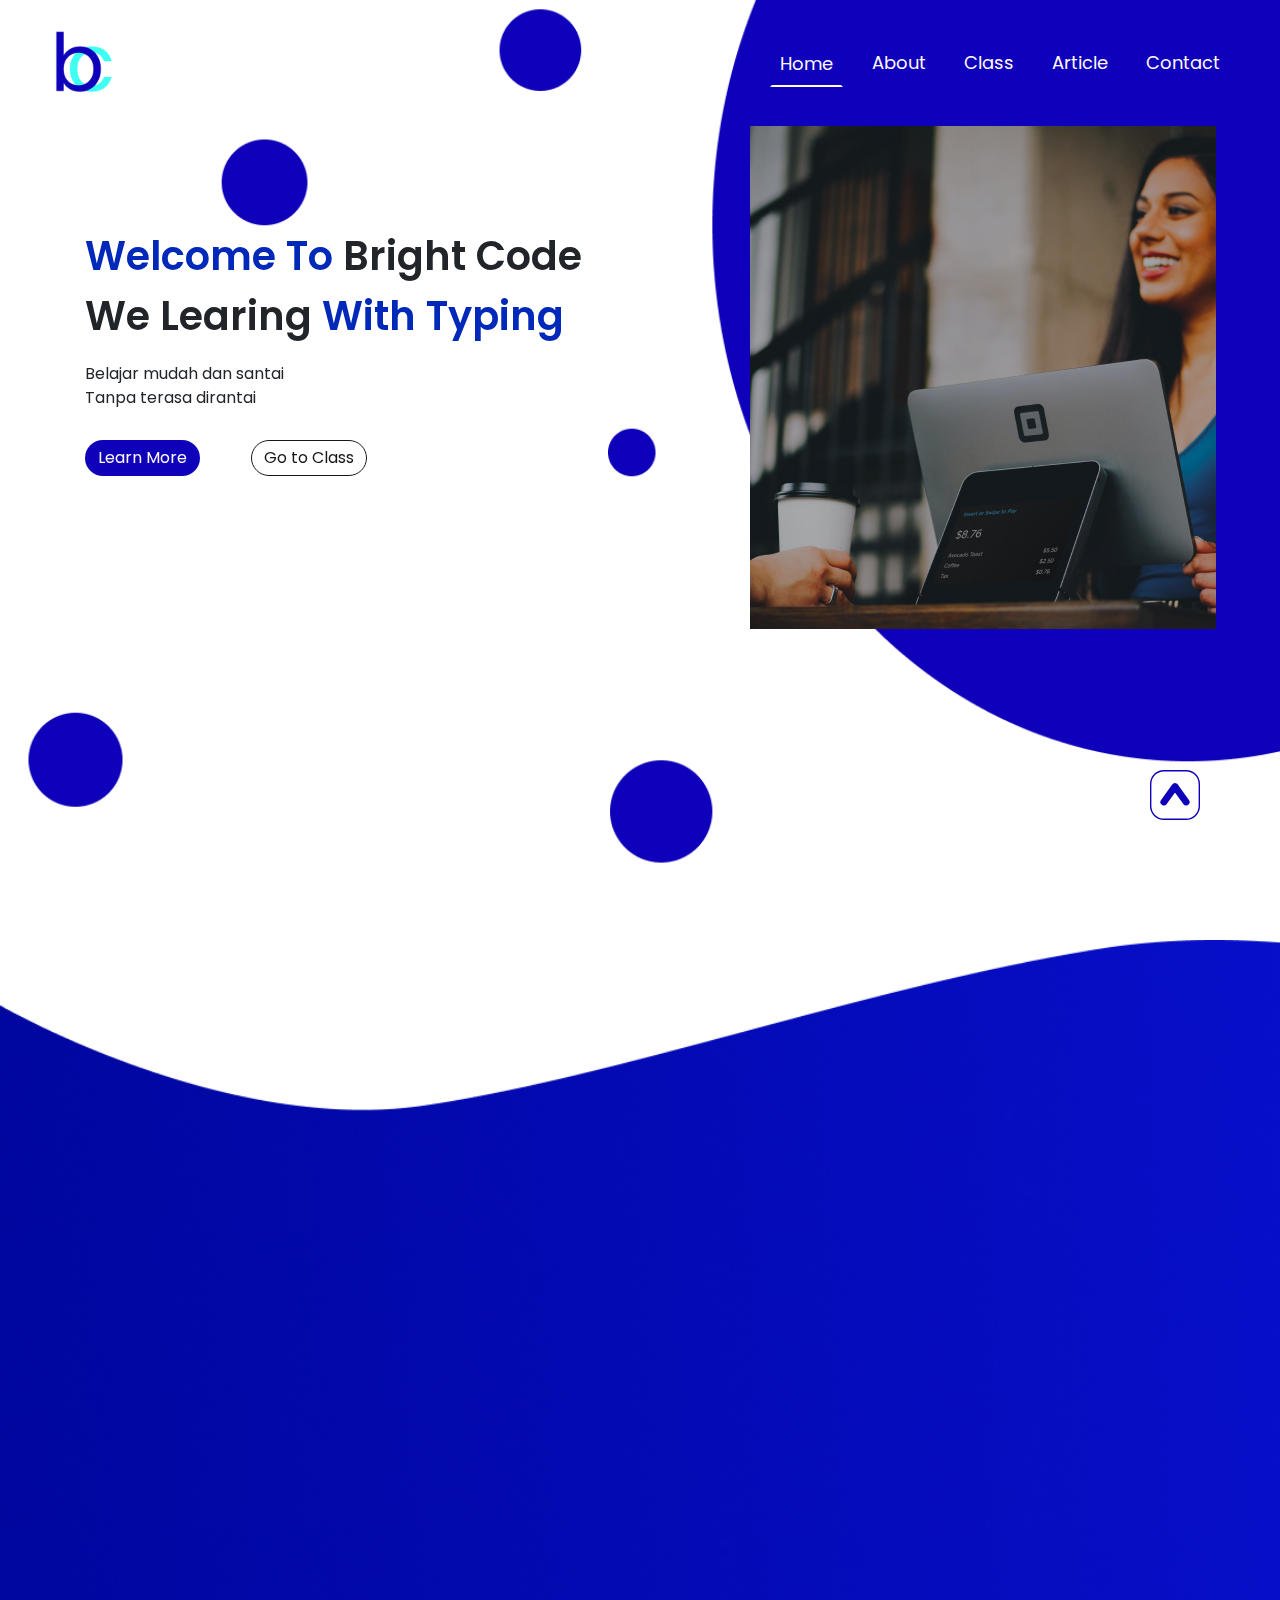
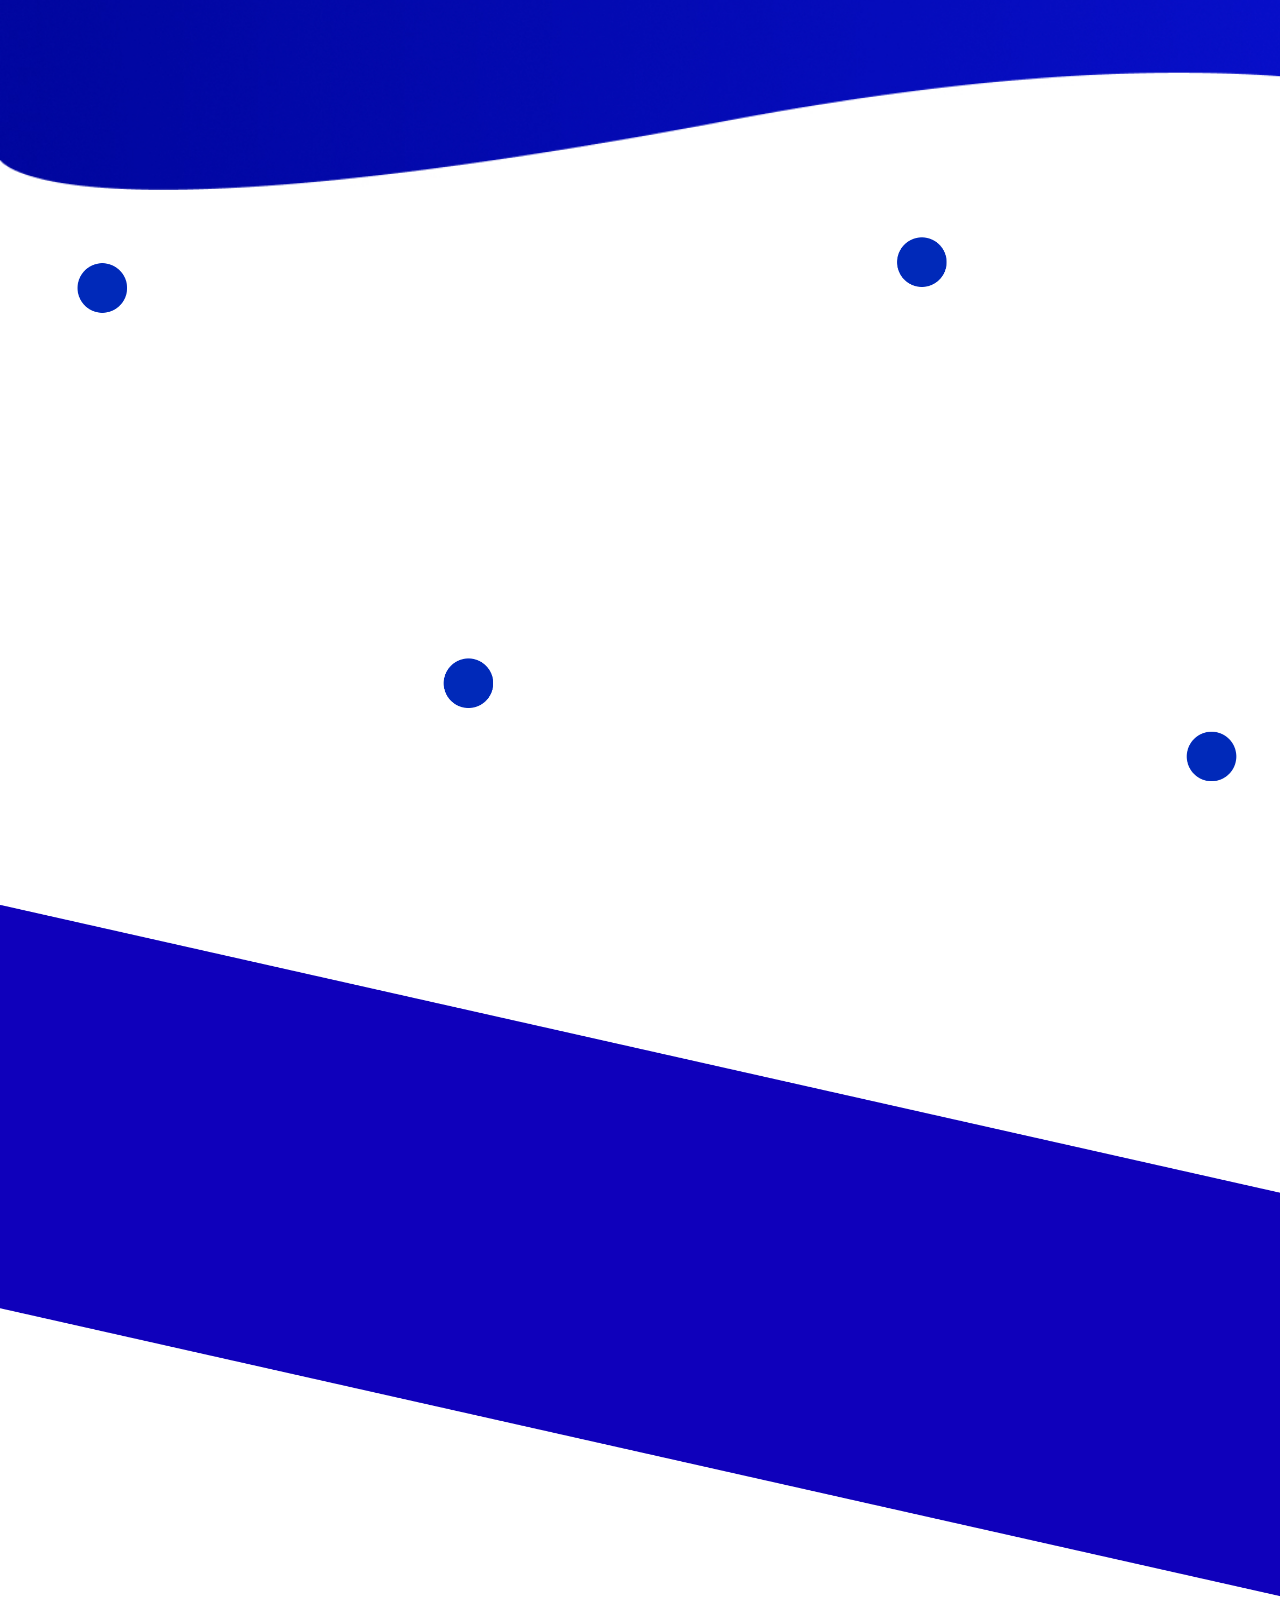
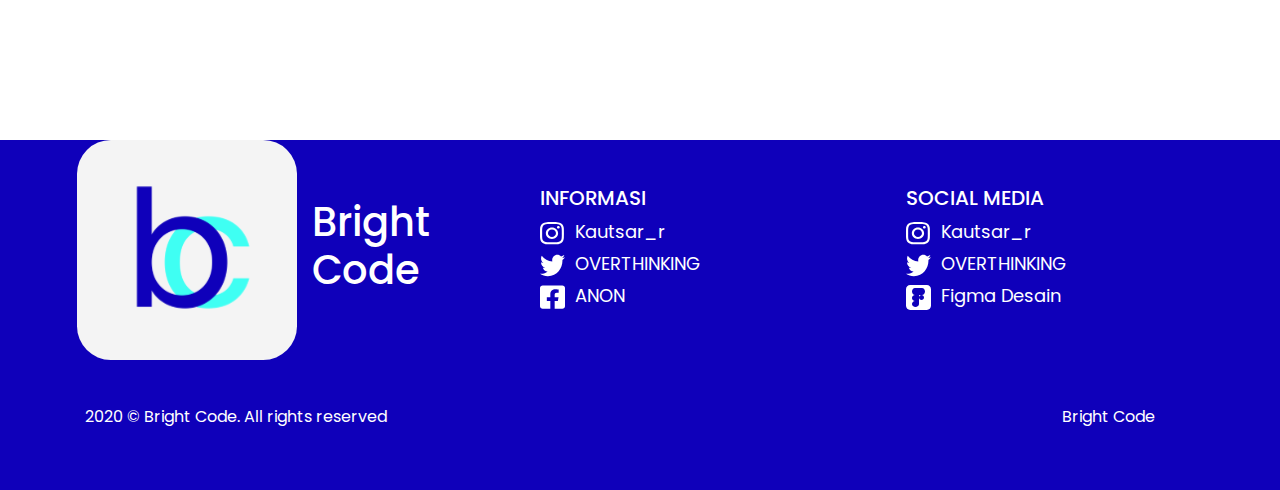
<file: index.html>
<!DOCTYPE html>
<html lang="en">
<head>
    <meta charset="UTF-8">
    <meta name="viewport" content="width=device-width, initial-scale=1.0">
    <link rel="shortcut icon" href="src/icons/ic-bright-footer.svg" type="image/x-icon">
    <link rel="icon" href="src/icons/ic-bright-footer.svg">
    <link href="https://unpkg.com/aos@2.3.1/dist/aos.css" rel="stylesheet">
    <link rel="stylesheet" href="style/main.css">
    <title>Bright!</title>
</head>
<body>
    <div class="content-homepage">
        <div class="landing" id="landing">
            <div class="container-fluid">
                <div class="row">
                    <div class="col">
                        <nav class="navbar navbar-expand-lg navbar-dark d-flex justify-content-between">
                            <a class="navbar-brand" href="index.html">
                                <img src="src/icons/ic-bright.svg" alt="Bright">
                            </a>
                            <div class="navbar-link">
                                <ul class="navbar-nav mr-auto">
                                    <li class="nav-item">
                                        <a class="nav-link aktip" href="index.html">Home</a>
                                    </li>
                                    <li class="nav-item">
                                        <a class="nav-link" href="about.html">About</a>
                                    </li>
                                    <li class="nav-item">
                                        <a class="nav-link" href="class.html">Class</a>
                                    </li>
                                    <li class="nav-item">
                                        <a class="nav-link" href="artickle.html">Article</a>
                                    </li>
                                    <li class="nav-item">
                                        <a class="nav-link" href="contact.html">Contact</a>
                                    </li>
                                </ul>
                            </div>
                        </nav>
                    </div>
                </div>
                <div class="container">
                    <div class="row">
                        <div class="col-7">
                            <div class="title-text" data-aos="fade-right" data-aos-duration="1500">
                                <p><span class="biru">Welcome To</span> Bright Code<br>
                                    We Learing <span class="biru">With Typing</span></p>
                                <p>Belajar mudah dan santai<br>
                                    Tanpa terasa dirantai</p>
                                <div class="row subtitle-text">
                                    <div class="col-3">
                                        <a href="" class="btn btn-blue">Learn More</a>
                                    </div>
                                    <div class="col-3">
                                        <a href="" class="btn btn-white">Go to Class</a>
                                    </div>
                                </div>
                            </div>
                        </div>
                        <div class="col-5">
                            <img src="src/images/banner-lp.jpg" alt="Banner" data-aos="zoom-in" data-aos-duration="1500">
                        </div>
                    </div>
                </div>
            </div>
        </div>
        <div class="about">
            <div class="container">
                <div class="row">
                    <div class="col-5 about-img">
                        <img src="/src/images/banner-about.jpg" alt="Banner" data-aos="zoom-in-up" data-aos-duration="1500">
                    </div>
                    <div class="col-7 about-text" data-aos="fade-left" data-aos-duration="1500">
                        <h1>About Us</h1>
                        <p>Team yang siap mengajar dari beginner hingga
                            intermediate dengan mentor pilihan serta cara 
                            mengajar yang efektif
                        </p>
                        <a href="" class="btn-about-see">See More</a>
                    </div>
                </div>
            </div>
        </div>
        <div class="class">
            <div class="container">
                <div class="row">
                    <div class="col-4">
                        <div class="row">
                            <div class="class-text" data-aos="fade-up" data-aos-duration="1500">
                                <h1>Classes</h1>
                                <p>Daring? Luring? atau keduanya <br>
                                    Kita bisa semuanya</p>
                                <a href="" class="btn btn-white">Learn More</a>
                            </div>
                        </div>
                    </div>
                    <div class="col-8 class-card">
                        <div class="card" data-aos="fade-up" data-aos-duration="3000">
                            <div class="card-image">
                                <img src="src/icons/ic-html.svg" class="card-img-top">
                            </div>
                            <div class="card-body">
                              <h5 class="card-title text-center">HTML</h5>
                            </div>
                        </div>
                        <div class="card" data-aos="fade-up" data-aos-duration="3000">
                            <div class="card-image">
                                <img src="src/icons/ic-css.svg" class="card-img-top">
                            </div>
                            <div class="card-body">
                              <h5 class="card-title text-center">CSS</h5>
                            </div>
                        </div>
                        <div class="card" data-aos="fade-up" data-aos-duration="2000">
                            <div class="card-image">
                                <img src="src/icons/ic-js.svg" class="card-img-top">
                            </div>
                            <div class="card-body">
                              <h5 class="card-title text-center">JAVASCRIPT</h5>
                            </div>
                        </div>
                    </div>
                </div>
            </div>
        </div>
        <div class="location">
            <div class="container">
                <div class="row">
                    <div class="col location-image">
                        <img src="src/images/banner-map.jpg" data-aos="flip-left" data-aos-duration="2200">
                    </div>
                    <div class="col location-text" data-aos="fade-right" data-aos-duration="2200">
                        <h1>LOCATION</h1>
                        <p>Kami berlokasi di Bussiness Park Kebon Jeruk <br>
                            dan kami akan siap melayani para client kami </p>
                    </div>
                </div>
            </div>
        </div>
        <div class="footer d-flex">
            <div class="container d-flex align-items-strech">
                <div class="footer-content d-flex flex-wrap justify-content-center">
                    <div class="row">
                        <div class="col d-flex justify-content-center">
                            <img src="src/icons/ic-bright-footer.svg" alt="">
                            <h1 class="d-flex align-items-center">Bright<br>Code</h1>
                        </div>
                        <div class="col d-flex justify-content-center align-items-center flex-column">
                            <div>
                                <h5>INFORMASI</h5>
                                <ul>
                                    <li><img src="src/icons/ic-ig.svg" class="footer-ic"><a href="https://www.instagram.com/kautsar_r" target="_blank">Kautsar_r</a></li>
                                    <li><img src="src/icons/ic-twitter.svg" class="footer-ic" ><a href="https://bit.ly/3kwDzRI" target="_blank">OVERTHINKING</a></li>
                                    <li><img src="src/icons/ic-facebook.svg" class="footer-ic"><a href="https://bit.ly/2F8ACGH" target="_blank">ANON</a></li>
                                </ul>
                            </div>
                        </div>
                        <div class="col d-flex justify-content-center align-items-center flex-column">
                            <div>
                                <h5>SOCIAL MEDIA</h5>
                                <ul>
                                    <li><img src="src/icons/ic-ig.svg" class="footer-ic"><a href="">Kautsar_r</a></li>
                                    <li><img src="src/icons/ic-twitter.svg" class="footer-ic"><a href="">OVERTHINKING</a></li>
                                    <li><img src="src/icons/ic-figma.svg" class="footer-ic"><a href="">Figma Desain</a></li>
                                </ul>
                            </div>
                        </div>
                    </div>
                    <div class="row d-flex align-items-center">
                        <div class="col"><p class="text-left">2020 © Bright Code. All rights reserved</p>
                        </div>
                        <div class="col"><p class="text-right">Bright Code</p></div>
                    </div>
                </div>
            </div>
        </div>
        <div class="button-up"><a href="#landing"><img src="/src/icons/ic-arrow-up.svg"></a></div>
    </div>
    <script src="https://unpkg.com/aos@2.3.1/dist/aos.js"></script>
    <script>
        AOS.init();
    </script>
</body>
</html>
</file>
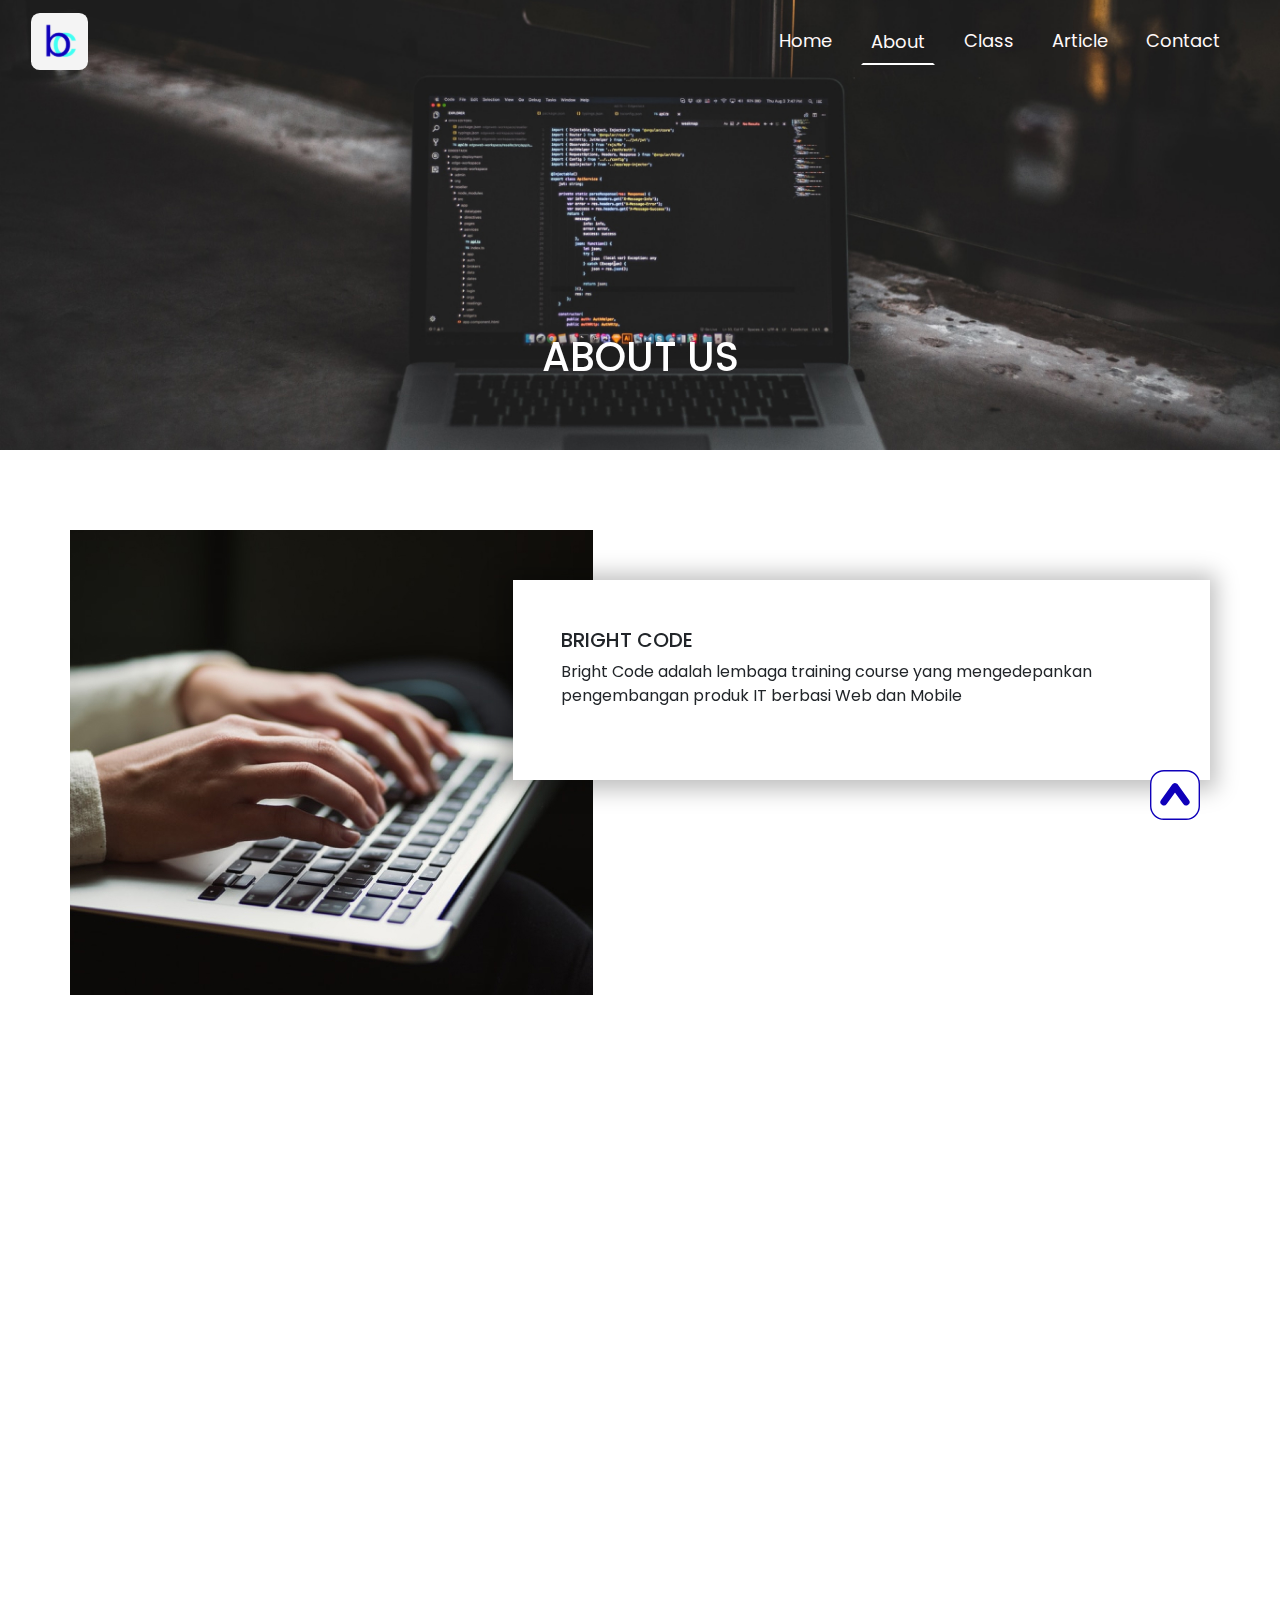
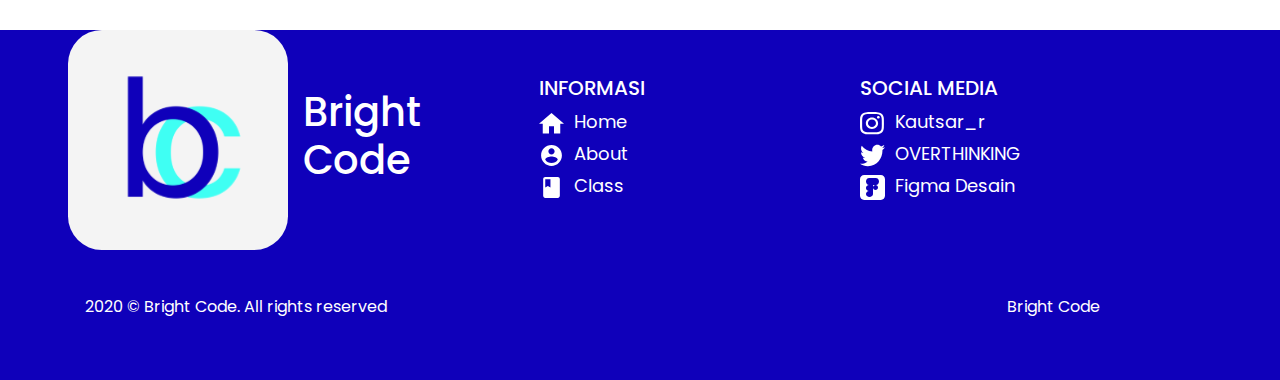
<file: about.html>
<!DOCTYPE html>
<html lang="en">
<head>
    <meta charset="UTF-8">
    <meta name="viewport" content="width=device-width, initial-scale=1.0">
    <link rel="shortcut icon" href="src/icons/ic-bright-footer.svg" type="image/x-icon">
    <link rel="icon" href="src/icons/ic-bright-footer.svg">
    <link href="https://unpkg.com/aos@2.3.1/dist/aos.css" rel="stylesheet">
    <link rel="stylesheet" href="style/main.css">
    <title>Bright!</title>
</head>
<body>
    <div class="content-about">
        <div class="landing" id="landing">
            <div class="container-fluid">
                <div class="row">
                    <div class="col">
                        <nav class="navbar navbar-expand-lg navbar-dark d-flex justify-content-between">
                            <a class="navbar-brand" href="index.html">
                                <img src="src/icons/ic-bright-footer.svg" alt="Bright">
                            </a>
                            <div class="navbar-link">
                                <ul class="navbar-nav mr-auto">
                                    <li class="nav-item">
                                        <a class="nav-link" href="index.html">Home</a>
                                    </li>
                                    <li class="nav-item">
                                        <a class="nav-link aktip" href="about.html">About</a>
                                    </li>
                                    <li class="nav-item">
                                        <a class="nav-link" href="class.html">Class</a>
                                    </li>
                                    <li class="nav-item">
                                        <a class="nav-link" href="artickle.html">Article</a>
                                    </li>
                                    <li class="nav-item">
                                        <a class="nav-link" href="contact.html">Contact</a>
                                    </li>
                                </ul>
                            </div>
                        </nav>
                    </div>
                </div>
                <div class="row d-flex justify-content-center title">
                    <h1 data-aos="fade-up" data-aos-duration="1500">ABOUT US</h1>
                </div>
            </div>
        </div>
        <div class="about">
            <div class="container">
                <div class="row" data-aos="fade-right" data-aos-duration="2200">
                    <img src="src/images/banner-about-1.jpg" alt="" class="banner-1">
                    <div class="col text-title p-5">
                        <h5>BRIGHT CODE</h5>
                        <p>Bright Code adalah lembaga training course yang 
                            mengedepankan pengembangan produk IT berbasi Web dan 
                            Mobile
                        </p>
                    </div>
                </div>
                <div class="row" data-aos="fade-left" data-aos-duration="2200">
                    <div class="col text-title-2 p-5">
                        <h5>BRIGHT CODE</h5>
                        <p>Kami siap mengajar dari pemula hingga mahir dengan mentor pilihan dari kami
                            serta membantu peserta untuk dapat disalurkan ke industri setelah pelatihan
                            dengan patner kami.
                        </p>
                        </div>
                    <img src="src/images/banner-about-2.jpg" alt="" class="banner-2">
                </div>
            </div>
        </div>
        <div class="footer d-flex">
            <div class="container d-flex align-items-strech">
                <div class="footer-content d-flex flex-wrap justify-content-center">
                    <div class="row">
                        <div class="col d-flex justify-content-center">
                            <img src="src/icons/ic-bright-footer.svg" alt="">
                            <h1 class="d-flex align-items-center">Bright<br>Code</h1>
                        </div>
                        <div class="col d-flex justify-content-center align-items-center flex-column">
                            <div>
                                <h5>INFORMASI</h5>
                                <ul>
                                    <li><img src="src/icons/ic-home.svg" class="footer-ic"><a href="">Home</a></li>
                                    <li><img src="src/icons/ic-about.svg" class="footer-ic"><a href="">About</a></li>
                                    <li><img src="src/icons/ic-class.svg" class="footer-ic"><a href="">Class</a></li>
                                </ul>
                            </div>
                        </div>
                        <div class="col d-flex justify-content-center align-items-center flex-column">
                            <div>
                                <h5>SOCIAL MEDIA</h5>
                                <ul>
                                    <li><img src="src/icons/ic-ig.svg" class="footer-ic"><a href="https://www.instagram.com/kautsar_r" target="_blank">Kautsar_r</a></li>
                                    <li><img src="src/icons/ic-twitter.svg" class="footer-ic" ><a href="https://bit.ly/3kwDzRI" target="_blank">OVERTHINKING</a></li>
                                    <li><img src="src/icons/ic-figma.svg" class="footer-ic"><a href="https://bit.ly/2F8ACGH" target="_blank">Figma Desain</a></li>
                                </ul>
                            </div>
                        </div>
                    </div>
                    <div class="row d-flex align-items-center">
                        <div class="col"><p class="text-left">2020 © Bright Code. All rights reserved</p>
                        </div>
                        <div class="col"><p class="text-right">Bright Code</p></div>
                    </div>
                </div>
            </div>
        </div>
        <div class="button-up"><a href="#landing"><img src="/src/icons/ic-arrow-up.svg"></a></div>
    </div>
    <script src="https://unpkg.com/aos@2.3.1/dist/aos.js"></script>
    <script>
        AOS.init();
    </script>
</body>
</html>
</file>
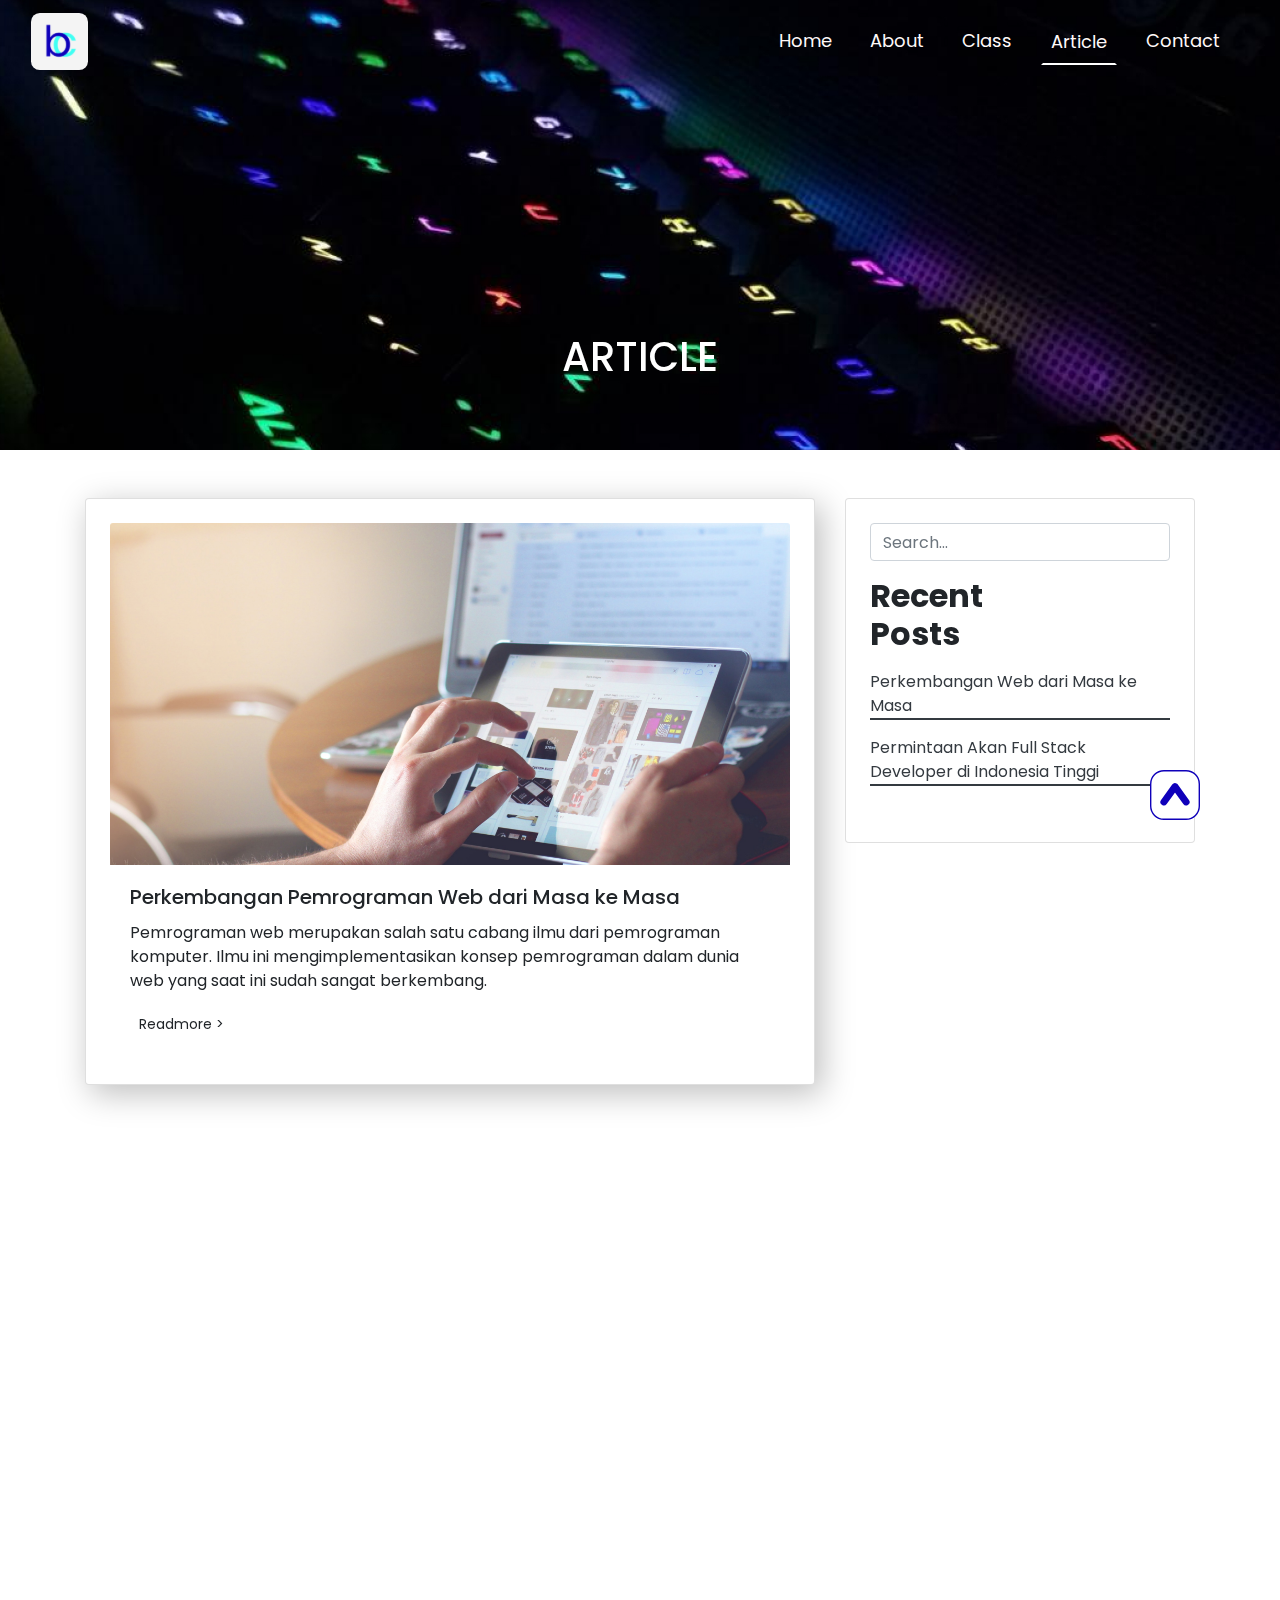
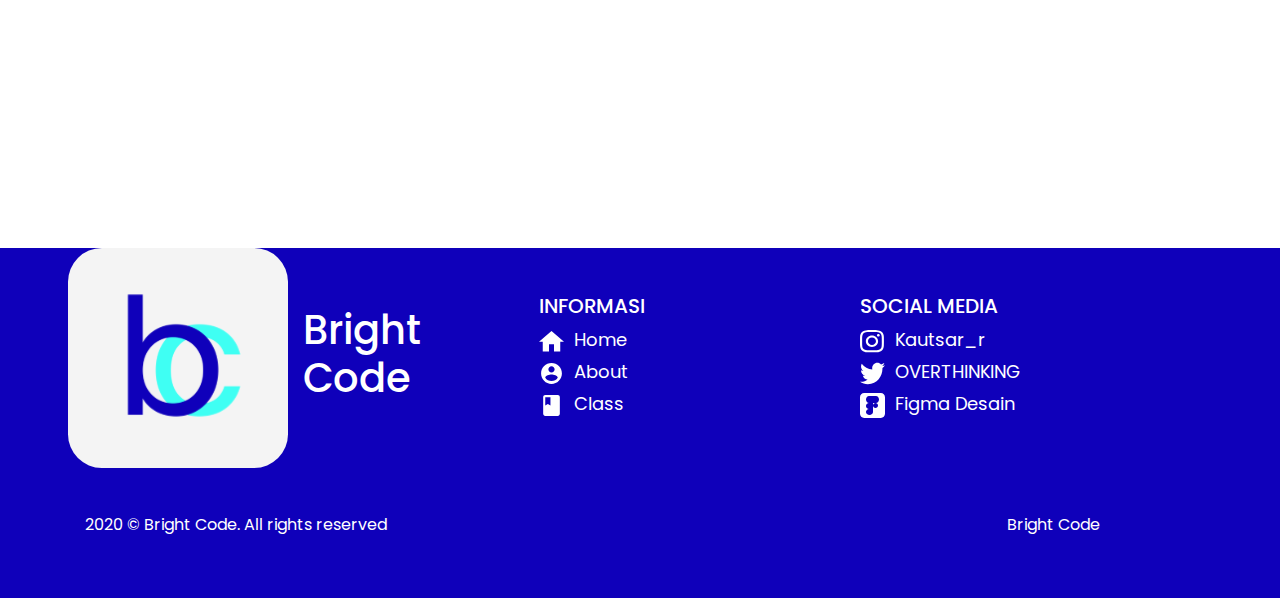
<file: artickle.html>
<!DOCTYPE html>
<html lang="en">
<head>
    <meta charset="UTF-8">
    <meta name="viewport" content="width=device-width, initial-scale=1.0">
    <link rel="shortcut icon" href="src/icons/ic-bright-footer.svg" type="image/x-icon">
    <link rel="icon" href="src/icons/ic-bright-footer.svg">
    <link href="https://unpkg.com/aos@2.3.1/dist/aos.css" rel="stylesheet">
    <link rel="stylesheet" href="style/main.css">
    <title>Bright!</title>
</head>
<body>
    <div class="content-artickle">
        <div class="landing" id="landing">
            <div class="container-fluid">
                <div class="row">
                    <div class="col">
                        <nav class="navbar navbar-expand-lg navbar-dark d-flex justify-content-between">
                            <a class="navbar-brand" href="index.html">
                                <img src="src/icons/ic-bright-footer.svg" alt="Bright">
                            </a>
                            <div class="navbar-link">
                                <ul class="navbar-nav mr-auto">
                                    <li class="nav-item">
                                        <a class="nav-link" href="index.html">Home</a>
                                    </li>
                                    <li class="nav-item">
                                        <a class="nav-link" href="about.html">About</a>
                                    </li>
                                    <li class="nav-item">
                                        <a class="nav-link" href="class.html">Class</a>
                                    </li>
                                    <li class="nav-item">
                                        <a class="nav-link aktip" href="artickle.html">Article</a>
                                    </li>
                                    <li class="nav-item">
                                        <a class="nav-link" href="contact.html">Contact</a>
                                    </li>
                                </ul>
                            </div>
                        </nav>
                    </div>
                </div>
                <div class="row d-flex justify-content-center title">
                    <h1 data-aos="fade-up" data-aos-duration="1500">ARTICLE</h1>
                </div>
            </div>
        </div>

        <div class="content">
            <div class="container">
                <div class="row mt-5">
                    <div class="col-8">
                        <div class="card p-4" data-aos="fade-right" data-aos-duration="1500">
                            <img src="src/images/banner-artickle-1.jpg" class="card-img-top">
                            <div class="card-body">
                                <h5 class="card-title">Perkembangan Pemrograman Web dari Masa ke Masa</h5>
                                <p class="card-text">Pemrograman web merupakan salah satu cabang ilmu dari pemrograman komputer. Ilmu ini mengimplementasikan konsep pemrograman dalam dunia web yang saat ini sudah sangat berkembang.</p>
                                <a href="" class="btn btn-sm">Readmore ></a>
                            </div>
                        </div>
                        <div class="card p-4 mt-5" data-aos="fade-right" data-aos-duration="1500">
                            <img src="src/images/banner-artickle-2.jpg" class="card-img-top">
                            <div class="card-body">
                                <h5 class="card-title">Permintaan Akan Stack Developer di Indonesia Tinggi  </h5>
                                <p class="card-text">Menurut laporan Startup Ranking, ada sekitar 2.000-an startup di Indonesia.Dengan demikian, Indonesia menempati posisi kelima sebagai negara dengan jumlah startup terbanyak di dunia setelah Kanada, Inggris, India, dan Amerika Serikat. Dampak lain dari hal ini antara lain adalah permintaan tinggi akan kebutuhan Full Stack Developer.</p>
                                <a href="" class="btn btn-sm">Readmore ></a>
                            </div>
                        </div>
                    </div>
                    <div class="col-4">
                        <div class="card p-4" data-aos="fade-left" data-aos-duration="1500">
                            <input type="text" class="form-control" placeholder="Search...">
                            <h2 class="font-weight-bold my-3">Recent<br>Posts</h2>
                            <ul class="list-unstyled">
                                <li class="mb-3 artickle-link"><a href="" class="text-decoration-none text-dark">Perkembangan Web dari Masa ke Masa</a></li>
                                <li class="mb-3 artickle-link"><a href="" class="text-decoration-none text-dark">Permintaan Akan Full Stack Developer di Indonesia Tinggi</a></li>
                            </ul>
                        </div>
                    </div>
                </div>
            </div>
        </div>

        <div class="footer d-flex">
            <div class="container d-flex align-items-strech">
                <div class="footer-content d-flex flex-wrap justify-content-center">
                    <div class="row">
                        <div class="col d-flex justify-content-center">
                            <img src="src/icons/ic-bright-footer.svg" alt="">
                            <h1 class="d-flex align-items-center">Bright<br>Code</h1>
                        </div>
                        <div class="col d-flex justify-content-center align-items-center flex-column">
                            <div>
                                <h5>INFORMASI</h5>
                                <ul>
                                    <li><img src="src/icons/ic-home.svg" class="footer-ic"><a href="">Home</a></li>
                                    <li><img src="src/icons/ic-about.svg" class="footer-ic"><a href="">About</a></li>
                                    <li><img src="src/icons/ic-class.svg" class="footer-ic"><a href="">Class</a></li>
                                </ul>
                            </div>
                        </div>
                        <div class="col d-flex justify-content-center align-items-center flex-column">
                            <div>
                                <h5>SOCIAL MEDIA</h5>
                                <ul>
                                    <li><img src="src/icons/ic-ig.svg" class="footer-ic"><a href="https://www.instagram.com/kautsar_r" target="_blank">Kautsar_r</a></li>
                                    <li><img src="src/icons/ic-twitter.svg" class="footer-ic" ><a href="https://bit.ly/3kwDzRI" target="_blank">OVERTHINKING</a></li>
                                    <li><img src="src/icons/ic-figma.svg" class="footer-ic"><a href="https://bit.ly/2F8ACGH" target="_blank">Figma Desain</a></li>
                                </ul>
                            </div>
                        </div>
                    </div>
                    <div class="row d-flex align-items-center">
                        <div class="col"><p class="text-left">2020 © Bright Code. All rights reserved</p>
                        </div>
                        <div class="col"><p class="text-right">Bright Code</p>
                        </div>
                    </div>
                </div>
            </div>
        </div>
        <div class="button-up"><a href="#landing"><img src="/src/icons/ic-arrow-up.svg"></a></div>
    </div>
    <script src="https://unpkg.com/aos@2.3.1/dist/aos.js"></script>
    <script>
        AOS.init();
    </script>
</body>
</html>
</file>
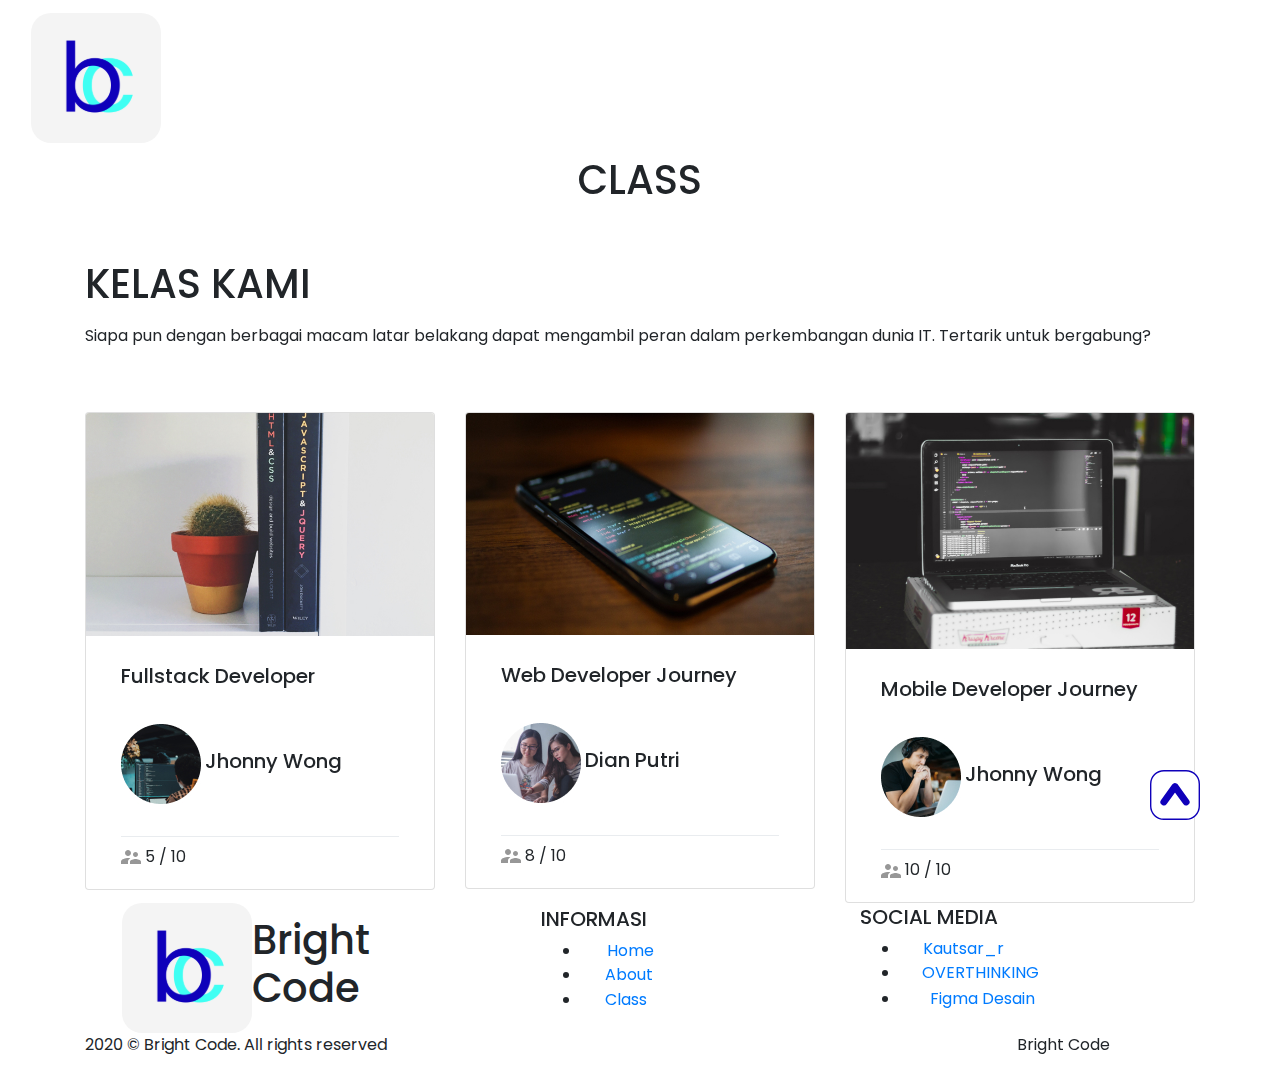
<file: class.html>
<!DOCTYPE html>
<html lang="en">
<head>
    <meta charset="UTF-8">
    <meta name="viewport" content="width=device-width, initial-scale=1.0">
    <link rel="shortcut icon" href="src/icons/ic-bright-footer.svg" type="image/x-icon">
    <link rel="icon" href="src/icons/ic-bright-footer.svg">
    <link href="https://unpkg.com/aos@2.3.1/dist/aos.css" rel="stylesheet">
    <link rel="stylesheet" href="style/main.css">
    <title>Bright! | Class</title>
</head>
<body>
    <div class="content-class">
        <div class="landing" id="landing">
            <div class="container-fluid">
                <div class="row">
                    <div class="col">
                        <nav class="navbar navbar-expand-lg navbar-dark d-flex justify-content-between">
                            <a class="navbar-brand" href="index.html">
                                <img src="src/icons/ic-bright-footer.svg" alt="Bright">
                            </a>
                            <div class="navbar-link">
                                <ul class="navbar-nav mr-auto">
                                    <li class="nav-item">
                                        <a class="nav-link" href="index.html">Home</a>
                                    </li>
                                    <li class="nav-item">
                                        <a class="nav-link" href="about.html">About</a>
                                    </li>
                                    <li class="nav-item">
                                        <a class="nav-link aktip" href="class.html">Class</a>
                                    </li>
                                    <li class="nav-item">
                                        <a class="nav-link" href="artickle.html">Article</a>
                                    </li>
                                    <li class="nav-item">
                                        <a class="nav-link" href="contact.html">Contact</a>
                                    </li>
                                </ul>
                            </div>
                        </nav>
                    </div>
                </div>
                <div class="row d-flex justify-content-center title">
                    <h1 data-aos="fade-up" data-aos-duration="1500">CLASS</h1>
                </div>
            </div>
        </div>

        <div class="content">
            <div class="container">
                <div class="row my-5">
                    <div class="container" data-aos="fade-right" data-aos-duration="1500">
                        <h1 class="text-uppercase mb-3">Kelas kami</h1>
                        <p>Siapa pun dengan berbagai macam latar belakang dapat mengambil  peran dalam perkembangan dunia IT. Tertarik untuk bergabung?</p>
                    </div>
                </div>
                <div class="row">
                    <div class="col-4">
                        <div class="card" data-aos="fade-up" data-aos-duration="500">
                            <img class="card-img-top banner" src="src/images/banner-class-1.jpg" alt="Card image cap">
                            <div class="card-body">
                                <div class="container">
                                    <h5 class="card-title mt-2">Fullstack Developer</h5>
                                    <img src="src/images/profile-mentor-1.jpg" class="d-inline-block profile my-4">
                                    <h5 class="d-inline-block"> Jhonny Wong</h5>
                                    <div class="dropdown-divider"></div>
                                    <img src="src/icons/ic-user.svg" class="d-inline-block">
                                    <p class="d-inline-block mb-0"> 5 / 10</p>
                                </div>
                            </div>
                        </div>
                    </div>
                    <div class="col-4">
                        <div class="card" data-aos="fade-up" data-aos-duration="1500">
                            <img class="card-img-top banner" src="src/images/banner-class-2.jpg" alt="Card image cap">
                            <div class="card-body">
                                <div class="container">
                                    <h5 class="card-title mt-2">Web Developer Journey</h5>
                                    <img src="src/images/profile-mentor-2.jpg" class="d-inline-block profile my-4">
                                    <h5 class="d-inline-block"> Dian Putri</h5>
                                    <div class="dropdown-divider"></div>
                                    <img src="src/icons/ic-user.svg" class="d-inline-block">
                                    <p class="d-inline-block mb-0"> 8 / 10</p>
                                </div>
                            </div>
                        </div>
                    </div>
                    <div class="col-4">
                        <div class="card" data-aos="fade-up" data-aos-duration="2500">
                            <img class="card-img-top banner" src="src/images/banner-class-3.jpg" alt="Card image cap">
                            <div class="card-body">
                                <div class="container">
                                    <h5 class="card-title mt-2">Mobile Developer Journey</h5>
                                    <img src="src/images/profile-mentor-3.jpg" class="d-inline-block profile my-4">
                                    <h5 class="d-inline-block"> Jhonny Wong</h5>
                                    <div class="dropdown-divider"></div>
                                    <img src="src/icons/ic-user.svg" class="d-inline-block">
                                    <p class="d-inline-block mb-0"> 10 / 10</p>
                                </div>
                            </div>
                        </div>
                    </div>
                </div>
            </div>
        </div>

        <div class="footer d-flex">
            <div class="container d-flex align-items-strech">
                <div class="footer-content d-flex flex-wrap justify-content-center">
                    <div class="row">
                        <div class="col d-flex justify-content-center">
                            <img src="src/icons/ic-bright-footer.svg" alt="">
                            <h1 class="d-flex align-items-center">Bright<br>Code</h1>
                        </div>
                        <div class="col d-flex justify-content-center align-items-center flex-column">
                            <div>
                                <h5>INFORMASI</h5>
                                <ul>
                                    <li><img src="src/icons/ic-home.svg" class="footer-ic"><a href="index.html">Home</a></li>
                                    <li><img src="src/icons/ic-about.svg" class="footer-ic"><a href="about.html">About</a></li>
                                    <li><img src="src/icons/ic-class.svg" class="footer-ic"><a href="class.html">Class</a></li>
                                </ul>
                            </div>
                        </div>
                        <div class="col d-flex justify-content-center align-items-center flex-column">
                            <div>
                                <h5>SOCIAL MEDIA</h5>
                                <ul>
                                    <li><img src="src/icons/ic-ig.svg" class="footer-ic"><a href="https://www.instagram.com/kautsar_r" target="_blank">Kautsar_r</a></li>
                                    <li><img src="src/icons/ic-twitter.svg" class="footer-ic" ><a href="https://bit.ly/3kwDzRI" target="_blank">OVERTHINKING</a></li>
                                    <li><img src="src/icons/ic-figma.svg" class="footer-ic"><a href="https://bit.ly/2F8ACGH" target="_blank">Figma Desain</a></li>
                                </ul>
                            </div>
                        </div>
                    </div>
                    <div class="row d-flex align-items-center">
                        <div class="col"><p class="text-left">2020 © Bright Code. All rights reserved</p>
                        </div>
                        <div class="col"><p class="text-right">Bright Code</p>
                        </div>
                    </div>
                </div>
            </div>
        </div>
        <div class="button-up"><a href="#landing"><img src="/src/icons/ic-arrow-up.svg"></a></div>
    </div>
    <script src="https://unpkg.com/aos@2.3.1/dist/aos.js"></script>
    <script>
        AOS.init();
    </script>
</body>
</html>
</file>
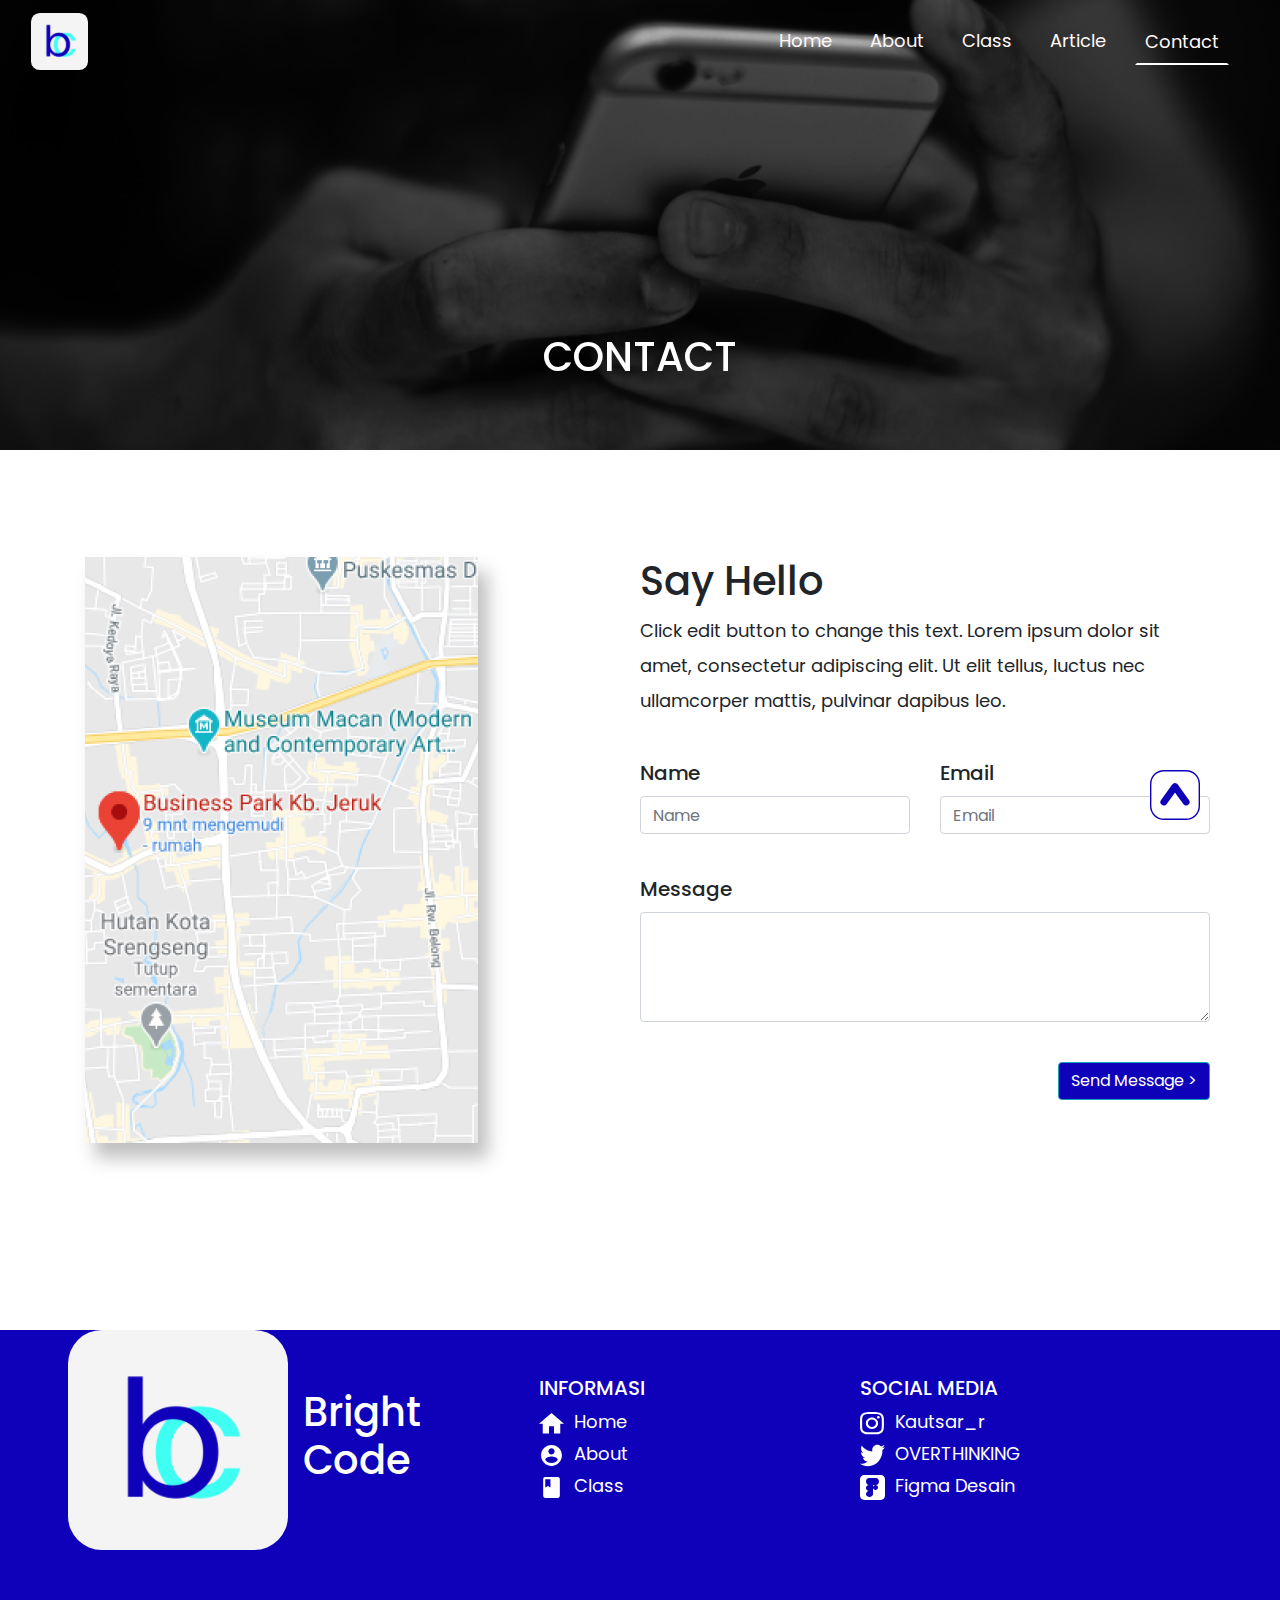
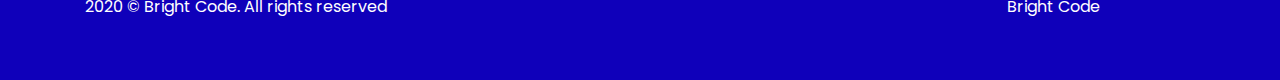
<file: contact.html>
<!DOCTYPE html>
<html lang="en">
<head>
    <meta charset="UTF-8">
    <meta name="viewport" content="width=device-width, initial-scale=1.0">
    <link rel="shortcut icon" href="src/icons/ic-bright-footer.svg" type="image/x-icon">
    <link rel="icon" href="src/icons/ic-bright-footer.svg">
    <link href="https://unpkg.com/aos@2.3.1/dist/aos.css" rel="stylesheet">
    <link rel="stylesheet" href="style/main.css">
    <title>Bright!</title>
</head>
<body>
    <div class="content-contact">
        <div class="landing" id="landing">
            <div class="container-fluid">
                <div class="row">
                    <div class="col">
                        <nav class="navbar navbar-expand-lg navbar-dark d-flex justify-content-between">
                            <a class="navbar-brand" href="index.html">
                                <img src="src/icons/ic-bright-footer.svg" alt="Bright">
                            </a>
                            <div class="navbar-link">
                                <ul class="navbar-nav mr-auto">
                                    <li class="nav-item">
                                        <a class="nav-link" href="index.html">Home</a>
                                    </li>
                                    <li class="nav-item">
                                        <a class="nav-link" href="about.html">About</a>
                                    </li>
                                    <li class="nav-item">
                                        <a class="nav-link" href="class.html">Class</a>
                                    </li>
                                    <li class="nav-item">
                                        <a class="nav-link" href="artickle.html">Article</a>
                                    </li>
                                    <li class="nav-item">
                                        <a class="nav-link aktip" href="contact.html">Contact</a>
                                    </li>
                                </ul>
                            </div>
                        </nav>
                    </div>
                </div>
                <div class="row d-flex justify-content-center title">
                    <h1 data-aos="fade-up" data-aos-duration="1500">CONTACT</h1>
                </div>
            </div>
        </div>

        <div class="content d-flex align-items-center">
            <div class="container">
                <div class="row">
                    <div class="col">
                        <img src="src/images/banner-map.jpg" class="banner" alt="" data-aos="zoom-in" data-aos-duration="1500">
                    </div>
                    <div class="col">
                        <div class="row title mb-4">
                            <h1>Say Hello</h1>
                            <p>Click edit button to change this text. Lorem ipsum 
                                dolor sit amet, consectetur adipiscing elit. Ut elit tellus, 
                                luctus nec ullamcorper mattis, pulvinar dapibus leo.</p>
                        </div>
                        <div class="row">
                            <form>
                                <div class="row">
                                    <div class="col-6">
                                        <div class="form-group">
                                            <label for="name">Name</label>
                                            <input type="text" class="form-control" id="name" placeholder="Name">
                                        </div>
                                    </div>
                                    <div class="col-6">
                                        <div class="form-group">
                                            <label for="email">Email</label>
                                            <input type="email" class="form-control" id="email" placeholder="Email">
                                        </div>
                                    </div>
                                </div>
                                <div class="row my-4">
                                    <div class="col">
                                        <div class="form-group">
                                            <label for="message">Message</label>
                                            <textarea class="form-control" id="message" rows="4"></textarea>
                                        </div>
                                    </div>
                                </div>
                                <div class="row mt-4 d-flex text-right">
                                    <div class="col">
                                        <button type="submit" class="btn btn-info">Send Message ></button>
                                    </div>
                                </div>
                            </form>
                        </div>
                    </div>
                </div>
            </div>
        </div>

        <div class="footer d-flex">
            <div class="container d-flex align-items-strech">
                <div class="footer-content d-flex flex-wrap justify-content-center">
                    <div class="row">
                        <div class="col d-flex justify-content-center">
                            <img src="src/icons/ic-bright-footer.svg" alt="">
                            <h1 class="d-flex align-items-center">Bright<br>Code</h1>
                        </div>
                        <div class="col d-flex justify-content-center align-items-center flex-column">
                            <div>
                                <h5>INFORMASI</h5>
                                <ul>
                                    <li><img src="src/icons/ic-home.svg" class="footer-ic"><a href="">Home</a></li>
                                    <li><img src="src/icons/ic-about.svg" class="footer-ic"><a href="">About</a></li>
                                    <li><img src="src/icons/ic-class.svg" class="footer-ic"><a href="">Class</a></li>
                                </ul>
                            </div>
                        </div>
                        <div class="col d-flex justify-content-center align-items-center flex-column">
                            <div>
                                <h5>SOCIAL MEDIA</h5>
                                <ul>
                                    <li><img src="src/icons/ic-ig.svg" class="footer-ic"><a href="https://www.instagram.com/kautsar_r" target="_blank">Kautsar_r</a></li>
                                    <li><img src="src/icons/ic-twitter.svg" class="footer-ic" ><a href="https://bit.ly/3kwDzRI" target="_blank">OVERTHINKING</a></li>
                                    <li><img src="src/icons/ic-figma.svg" class="footer-ic"><a href="https://bit.ly/2F8ACGH" target="_blank">Figma Desain</a></li>
                                </ul>
                            </div>
                        </div>
                    </div>
                    <div class="row d-flex align-items-center">
                        <div class="col"><p class="text-left">2020 © Bright Code. All rights reserved</p>
                        </div>
                        <div class="col"><p class="text-right">Bright Code</p></div>
                    </div>
                </div>
            </div>
        </div>
        <div class="button-up"><a href="#landing"><img src="/src/icons/ic-arrow-up.svg"></a></div>
    </div>
    <script src="https://unpkg.com/aos@2.3.1/dist/aos.js"></script>
    <script>
        AOS.init();
    </script>
</body>
</html>
</file>
